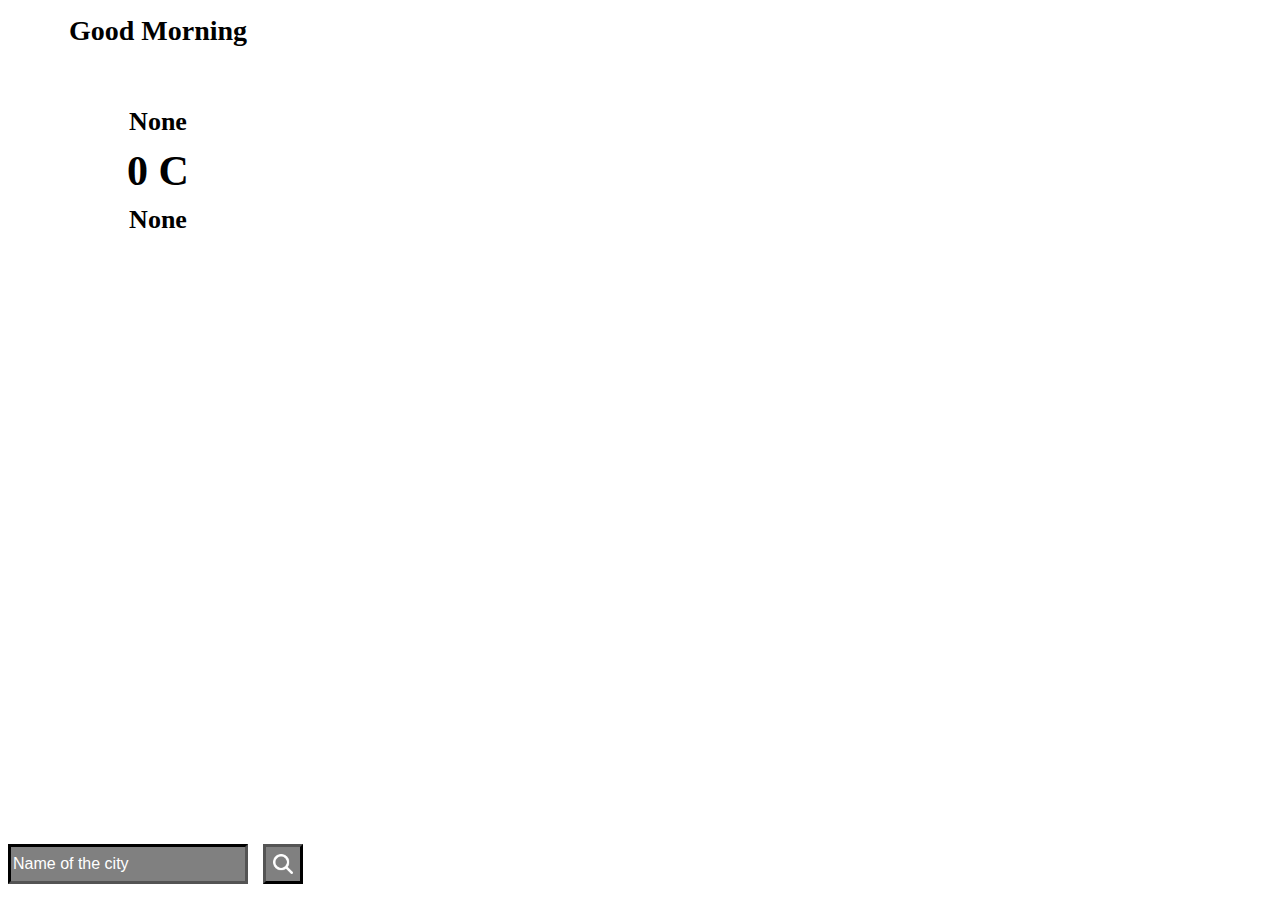
<file: task-07/weather.html>
<html>
  <head>
    <link rel="stylesheet" href="weather.css">
  </head>

  <body>
    <header>
      <div class="greeting">
        <h2 id="greeting">Good Afternoon</h2>
      </div>
    </header>
    
    <main>
      <div class="weather">
        <h3 id="place">None</h3>
        <h1 id="temperature">0 C</h1>
        <h3 id="description">None</h3>
      </div>
      <div class="search-div">
        <form class="search-form" id="search_form">
          <input class="search-box" type="text" id="place-input" placeholder="Name of the city">
          <button class="search-submit" type="submit">
            <img class="search-icon" src="assets/search.png">
          </button>
        </form>
      </div>
    </main>
    <script src="weather.js"></script>
  </body>
</html>
</file>
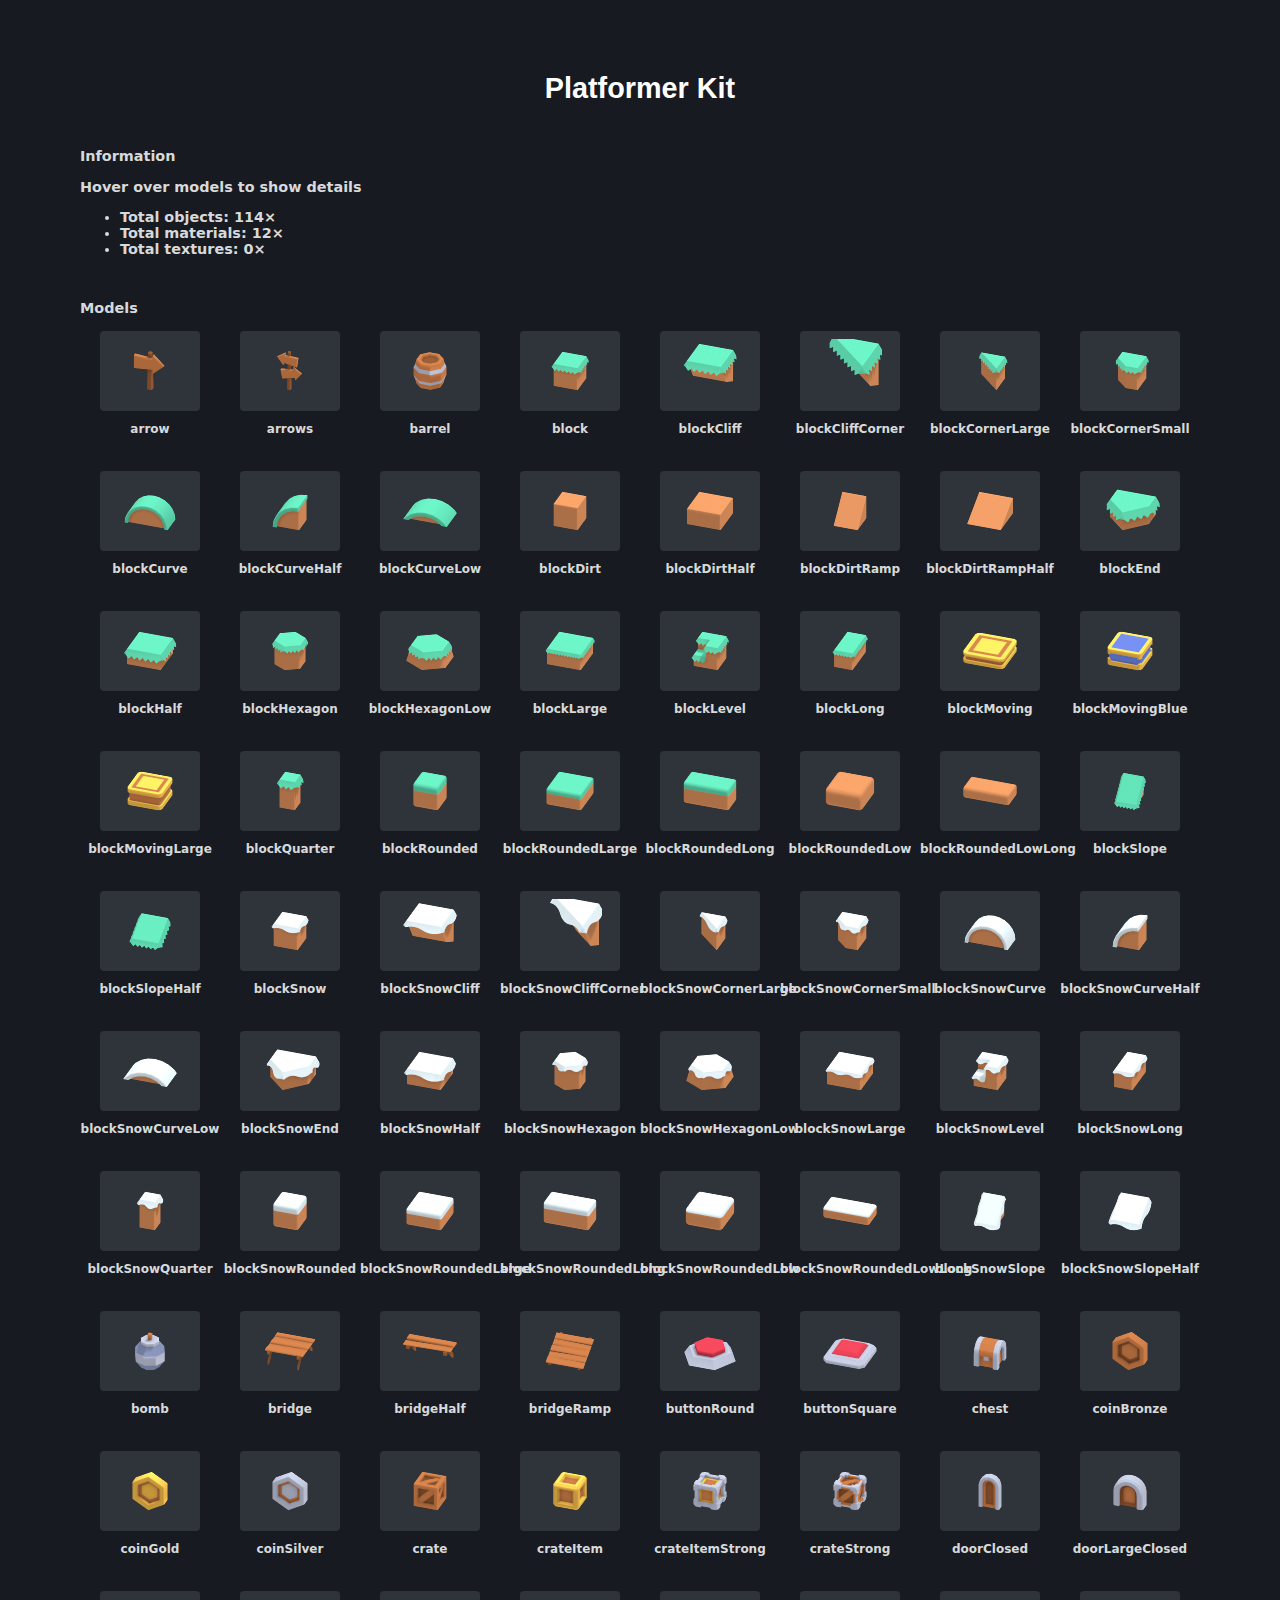
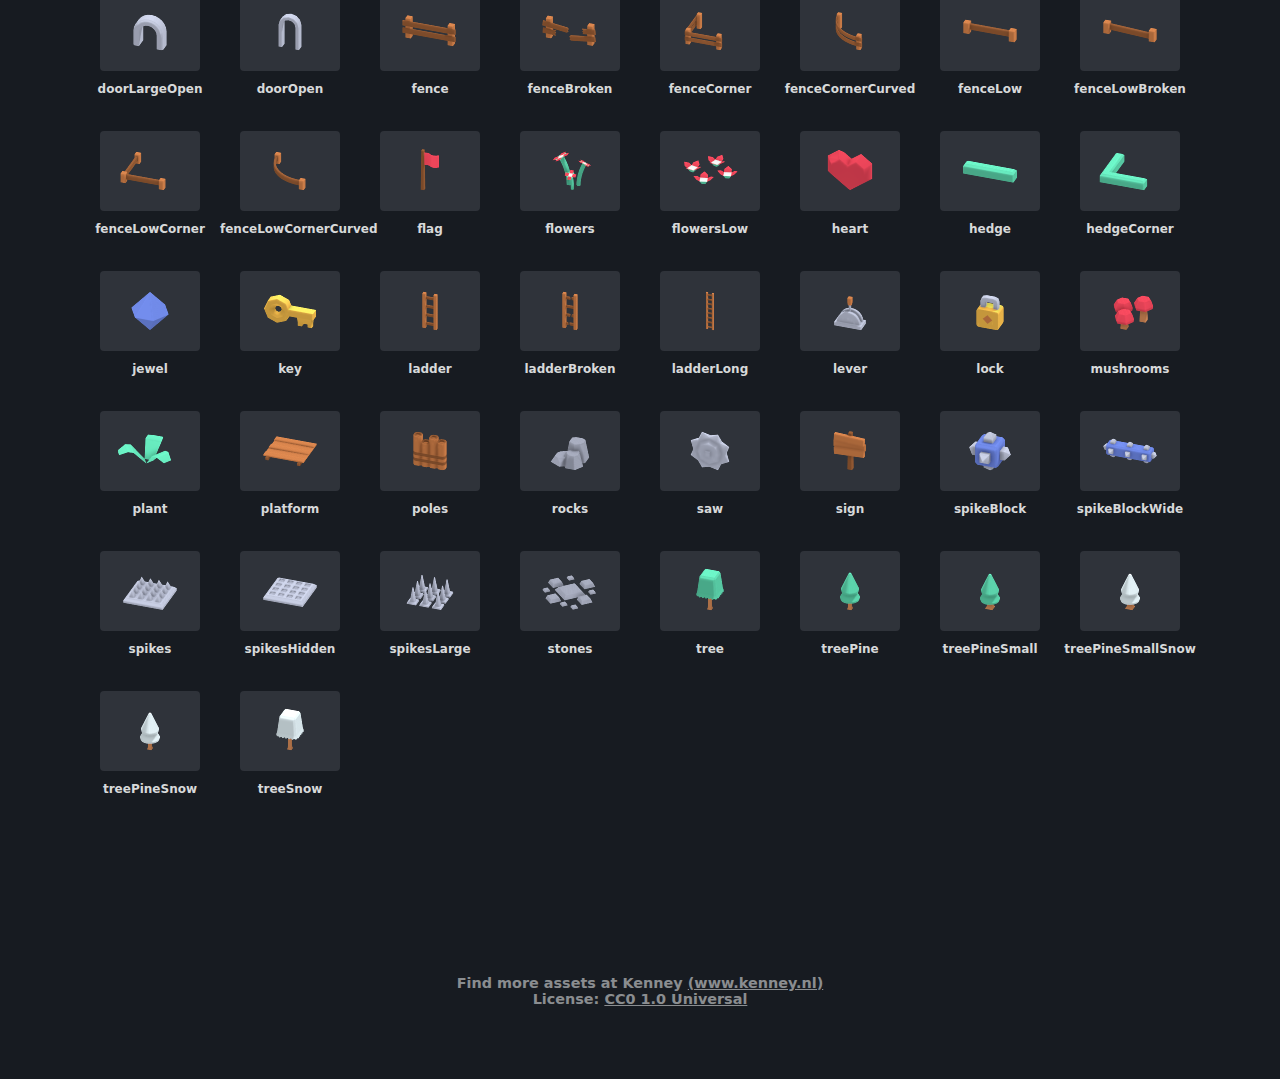
<file: task-12/assets/world objects/Overview.html>
<!doctype html>

<html lang="en">
<head>
	<meta charset="utf-8">

	<title>Platformer Kit</title>
	
	<meta name="description" content="Game assets overview">
	<meta name="author" content="Kenney">

</head>

<body>

	<div class='container header'><h1>Platformer Kit</h1></div>
	
	<div class='container content'>
	
		<p><strong>Information</strong></p>
		
		<p>Hover over models to show details</p>
		
		<ul>
			<li><strong>Total objects:</strong> 114×</li>
			<li><strong>Total materials:</strong> 12×</li>
			<li><strong>Total textures:</strong> 0×</li>
		</ul>
		
	</div>
	
	<div class='container content'>
	
		<p><strong>Models</strong></p>
		
		<div title='70 vertices, 2 material(s) and 0 group(s)' class='package'><img src='Previews/arrow.png'/><br>arrow</div>
<div title='120 vertices, 3 material(s) and 0 group(s)' class='package'><img src='Previews/arrows.png'/><br>arrows</div>
<div title='544 vertices, 4 material(s) and 0 group(s)' class='package'><img src='Previews/barrel.png'/><br>barrel</div>
<div title='168 vertices, 2 material(s) and 0 group(s)' class='package'><img src='Previews/block.png'/><br>block</div>
<div title='168 vertices, 2 material(s) and 0 group(s)' class='package'><img src='Previews/blockCliff.png'/><br>blockCliff</div>
<div title='134 vertices, 2 material(s) and 0 group(s)' class='package'><img src='Previews/blockCliffCorner.png'/><br>blockCliffCorner</div>
<div title='134 vertices, 2 material(s) and 0 group(s)' class='package'><img src='Previews/blockCornerLarge.png'/><br>blockCornerLarge</div>
<div title='178 vertices, 2 material(s) and 0 group(s)' class='package'><img src='Previews/blockCornerSmall.png'/><br>blockCornerSmall</div>
<div title='236 vertices, 2 material(s) and 0 group(s)' class='package'><img src='Previews/blockCurve.png'/><br>blockCurve</div>
<div title='132 vertices, 2 material(s) and 0 group(s)' class='package'><img src='Previews/blockCurveHalf.png'/><br>blockCurveHalf</div>
<div title='164 vertices, 2 material(s) and 0 group(s)' class='package'><img src='Previews/blockCurveLow.png'/><br>blockCurveLow</div>
<div title='24 vertices, 1 material(s) and 0 group(s)' class='package'><img src='Previews/blockDirt.png'/><br>blockDirt</div>
<div title='24 vertices, 1 material(s) and 0 group(s)' class='package'><img src='Previews/blockDirtHalf.png'/><br>blockDirtHalf</div>
<div title='18 vertices, 1 material(s) and 0 group(s)' class='package'><img src='Previews/blockDirtRamp.png'/><br>blockDirtRamp</div>
<div title='18 vertices, 1 material(s) and 0 group(s)' class='package'><img src='Previews/blockDirtRampHalf.png'/><br>blockDirtRampHalf</div>
<div title='170 vertices, 2 material(s) and 0 group(s)' class='package'><img src='Previews/blockEnd.png'/><br>blockEnd</div>
<div title='168 vertices, 2 material(s) and 0 group(s)' class='package'><img src='Previews/blockHalf.png'/><br>blockHalf</div>
<div title='212 vertices, 2 material(s) and 0 group(s)' class='package'><img src='Previews/blockHexagon.png'/><br>blockHexagon</div>
<div title='212 vertices, 2 material(s) and 0 group(s)' class='package'><img src='Previews/blockHexagonLow.png'/><br>blockHexagonLow</div>
<div title='264 vertices, 2 material(s) and 0 group(s)' class='package'><img src='Previews/blockLarge.png'/><br>blockLarge</div>
<div title='242 vertices, 2 material(s) and 0 group(s)' class='package'><img src='Previews/blockLevel.png'/><br>blockLevel</div>
<div title='216 vertices, 2 material(s) and 0 group(s)' class='package'><img src='Previews/blockLong.png'/><br>blockLong</div>
<div title='301 vertices, 3 material(s) and 0 group(s)' class='package'><img src='Previews/blockMoving.png'/><br>blockMoving</div>
<div title='736 vertices, 2 material(s) and 0 group(s)' class='package'><img src='Previews/blockMovingBlue.png'/><br>blockMovingBlue</div>
<div title='348 vertices, 3 material(s) and 0 group(s)' class='package'><img src='Previews/blockMovingLarge.png'/><br>blockMovingLarge</div>
<div title='120 vertices, 2 material(s) and 0 group(s)' class='package'><img src='Previews/blockQuarter.png'/><br>blockQuarter</div>
<div title='464 vertices, 2 material(s) and 0 group(s)' class='package'><img src='Previews/blockRounded.png'/><br>blockRounded</div>
<div title='464 vertices, 2 material(s) and 0 group(s)' class='package'><img src='Previews/blockRoundedLarge.png'/><br>blockRoundedLarge</div>
<div title='464 vertices, 2 material(s) and 0 group(s)' class='package'><img src='Previews/blockRoundedLong.png'/><br>blockRoundedLong</div>
<div title='432 vertices, 1 material(s) and 0 group(s)' class='package'><img src='Previews/blockRoundedLow.png'/><br>blockRoundedLow</div>
<div title='432 vertices, 1 material(s) and 0 group(s)' class='package'><img src='Previews/blockRoundedLowLong.png'/><br>blockRoundedLowLong</div>
<div title='178 vertices, 2 material(s) and 0 group(s)' class='package'><img src='Previews/blockSlope.png'/><br>blockSlope</div>
<div title='162 vertices, 2 material(s) and 0 group(s)' class='package'><img src='Previews/blockSlopeHalf.png'/><br>blockSlopeHalf</div>
<div title='258 vertices, 2 material(s) and 0 group(s)' class='package'><img src='Previews/blockSnow.png'/><br>blockSnow</div>
<div title='258 vertices, 2 material(s) and 0 group(s)' class='package'><img src='Previews/blockSnowCliff.png'/><br>blockSnowCliff</div>
<div title='212 vertices, 2 material(s) and 0 group(s)' class='package'><img src='Previews/blockSnowCliffCorner.png'/><br>blockSnowCliffCorner</div>
<div title='194 vertices, 2 material(s) and 0 group(s)' class='package'><img src='Previews/blockSnowCornerLarge.png'/><br>blockSnowCornerLarge</div>
<div title='322 vertices, 2 material(s) and 0 group(s)' class='package'><img src='Previews/blockSnowCornerSmall.png'/><br>blockSnowCornerSmall</div>
<div title='236 vertices, 2 material(s) and 0 group(s)' class='package'><img src='Previews/blockSnowCurve.png'/><br>blockSnowCurve</div>
<div title='132 vertices, 2 material(s) and 0 group(s)' class='package'><img src='Previews/blockSnowCurveHalf.png'/><br>blockSnowCurveHalf</div>
<div title='164 vertices, 2 material(s) and 0 group(s)' class='package'><img src='Previews/blockSnowCurveLow.png'/><br>blockSnowCurveLow</div>
<div title='324 vertices, 2 material(s) and 0 group(s)' class='package'><img src='Previews/blockSnowEnd.png'/><br>blockSnowEnd</div>
<div title='260 vertices, 2 material(s) and 0 group(s)' class='package'><img src='Previews/blockSnowHalf.png'/><br>blockSnowHalf</div>
<div title='394 vertices, 2 material(s) and 0 group(s)' class='package'><img src='Previews/blockSnowHexagon.png'/><br>blockSnowHexagon</div>
<div title='398 vertices, 2 material(s) and 0 group(s)' class='package'><img src='Previews/blockSnowHexagonLow.png'/><br>blockSnowHexagonLow</div>
<div title='438 vertices, 2 material(s) and 0 group(s)' class='package'><img src='Previews/blockSnowLarge.png'/><br>blockSnowLarge</div>
<div title='484 vertices, 2 material(s) and 0 group(s)' class='package'><img src='Previews/blockSnowLevel.png'/><br>blockSnowLevel</div>
<div title='348 vertices, 2 material(s) and 0 group(s)' class='package'><img src='Previews/blockSnowLong.png'/><br>blockSnowLong</div>
<div title='260 vertices, 2 material(s) and 0 group(s)' class='package'><img src='Previews/blockSnowQuarter.png'/><br>blockSnowQuarter</div>
<div title='464 vertices, 2 material(s) and 0 group(s)' class='package'><img src='Previews/blockSnowRounded.png'/><br>blockSnowRounded</div>
<div title='464 vertices, 2 material(s) and 0 group(s)' class='package'><img src='Previews/blockSnowRoundedLarge.png'/><br>blockSnowRoundedLarge</div>
<div title='464 vertices, 2 material(s) and 0 group(s)' class='package'><img src='Previews/blockSnowRoundedLong.png'/><br>blockSnowRoundedLong</div>
<div title='432 vertices, 2 material(s) and 0 group(s)' class='package'><img src='Previews/blockSnowRoundedLow.png'/><br>blockSnowRoundedLow</div>
<div title='432 vertices, 2 material(s) and 0 group(s)' class='package'><img src='Previews/blockSnowRoundedLowLong.png'/><br>blockSnowRoundedLowLong</div>
<div title='338 vertices, 2 material(s) and 0 group(s)' class='package'><img src='Previews/blockSnowSlope.png'/><br>blockSnowSlope</div>
<div title='252 vertices, 2 material(s) and 0 group(s)' class='package'><img src='Previews/blockSnowSlopeHalf.png'/><br>blockSnowSlopeHalf</div>
<div title='184 vertices, 3 material(s) and 0 group(s)' class='package'><img src='Previews/bomb.png'/><br>bomb</div>
<div title='424 vertices, 2 material(s) and 0 group(s)' class='package'><img src='Previews/bridge.png'/><br>bridge</div>
<div title='212 vertices, 2 material(s) and 0 group(s)' class='package'><img src='Previews/bridgeHalf.png'/><br>bridgeHalf</div>
<div title='328 vertices, 2 material(s) and 0 group(s)' class='package'><img src='Previews/bridgeRamp.png'/><br>bridgeRamp</div>
<div title='114 vertices, 3 material(s) and 1 group(s)' class='package'><img src='Previews/buttonRound.png'/><br>buttonRound</div>
<div title='144 vertices, 2 material(s) and 1 group(s)' class='package'><img src='Previews/buttonSquare.png'/><br>buttonSquare</div>
<div title='302 vertices, 4 material(s) and 1 group(s)' class='package'><img src='Previews/chest.png'/><br>chest</div>
<div title='120 vertices, 2 material(s) and 0 group(s)' class='package'><img src='Previews/coinBronze.png'/><br>coinBronze</div>
<div title='120 vertices, 2 material(s) and 0 group(s)' class='package'><img src='Previews/coinGold.png'/><br>coinGold</div>
<div title='120 vertices, 2 material(s) and 0 group(s)' class='package'><img src='Previews/coinSilver.png'/><br>coinSilver</div>
<div title='312 vertices, 2 material(s) and 0 group(s)' class='package'><img src='Previews/crate.png'/><br>crate</div>
<div title='240 vertices, 2 material(s) and 0 group(s)' class='package'><img src='Previews/crateItem.png'/><br>crateItem</div>
<div title='710 vertices, 3 material(s) and 0 group(s)' class='package'><img src='Previews/crateItemStrong.png'/><br>crateItemStrong</div>
<div title='990 vertices, 3 material(s) and 0 group(s)' class='package'><img src='Previews/crateStrong.png'/><br>crateStrong</div>
<div title='272 vertices, 3 material(s) and 0 group(s)' class='package'><img src='Previews/doorClosed.png'/><br>doorClosed</div>
<div title='568 vertices, 3 material(s) and 0 group(s)' class='package'><img src='Previews/doorLargeClosed.png'/><br>doorLargeClosed</div>
<div title='296 vertices, 1 material(s) and 0 group(s)' class='package'><img src='Previews/doorLargeOpen.png'/><br>doorLargeOpen</div>
<div title='108 vertices, 1 material(s) and 0 group(s)' class='package'><img src='Previews/doorOpen.png'/><br>doorOpen</div>
<div title='164 vertices, 3 material(s) and 0 group(s)' class='package'><img src='Previews/fence.png'/><br>fence</div>
<div title='284 vertices, 3 material(s) and 0 group(s)' class='package'><img src='Previews/fenceBroken.png'/><br>fenceBroken</div>
<div title='252 vertices, 2 material(s) and 0 group(s)' class='package'><img src='Previews/fenceCorner.png'/><br>fenceCorner</div>
<div title='432 vertices, 2 material(s) and 0 group(s)' class='package'><img src='Previews/fenceCornerCurved.png'/><br>fenceCornerCurved</div>
<div title='76 vertices, 3 material(s) and 0 group(s)' class='package'><img src='Previews/fenceLow.png'/><br>fenceLow</div>
<div title='76 vertices, 3 material(s) and 0 group(s)' class='package'><img src='Previews/fenceLowBroken.png'/><br>fenceLowBroken</div>
<div title='120 vertices, 2 material(s) and 0 group(s)' class='package'><img src='Previews/fenceLowCorner.png'/><br>fenceLowCorner</div>
<div title='204 vertices, 2 material(s) and 0 group(s)' class='package'><img src='Previews/fenceLowCornerCurved.png'/><br>fenceLowCornerCurved</div>
<div title='78 vertices, 3 material(s) and 0 group(s)' class='package'><img src='Previews/flag.png'/><br>flag</div>
<div title='422 vertices, 4 material(s) and 0 group(s)' class='package'><img src='Previews/flowers.png'/><br>flowers</div>
<div title='332 vertices, 4 material(s) and 0 group(s)' class='package'><img src='Previews/flowersLow.png'/><br>flowersLow</div>
<div title='80 vertices, 1 material(s) and 0 group(s)' class='package'><img src='Previews/heart.png'/><br>heart</div>
<div title='40 vertices, 1 material(s) and 0 group(s)' class='package'><img src='Previews/hedge.png'/><br>hedge</div>
<div title='60 vertices, 1 material(s) and 0 group(s)' class='package'><img src='Previews/hedgeCorner.png'/><br>hedgeCorner</div>
<div title='36 vertices, 1 material(s) and 0 group(s)' class='package'><img src='Previews/jewel.png'/><br>jewel</div>
<div title='230 vertices, 1 material(s) and 0 group(s)' class='package'><img src='Previews/key.png'/><br>key</div>
<div title='148 vertices, 3 material(s) and 0 group(s)' class='package'><img src='Previews/ladder.png'/><br>ladder</div>
<div title='220 vertices, 3 material(s) and 0 group(s)' class='package'><img src='Previews/ladderBroken.png'/><br>ladderBroken</div>
<div title='236 vertices, 3 material(s) and 0 group(s)' class='package'><img src='Previews/ladderLong.png'/><br>ladderLong</div>
<div title='322 vertices, 3 material(s) and 1 group(s)' class='package'><img src='Previews/lever.png'/><br>lever</div>
<div title='156 vertices, 3 material(s) and 0 group(s)' class='package'><img src='Previews/lock.png'/><br>lock</div>
<div title='252 vertices, 2 material(s) and 0 group(s)' class='package'><img src='Previews/mushrooms.png'/><br>mushrooms</div>
<div title='72 vertices, 1 material(s) and 0 group(s)' class='package'><img src='Previews/plant.png'/><br>plant</div>
<div title='332 vertices, 2 material(s) and 0 group(s)' class='package'><img src='Previews/platform.png'/><br>platform</div>
<div title='580 vertices, 2 material(s) and 0 group(s)' class='package'><img src='Previews/poles.png'/><br>poles</div>
<div title='156 vertices, 2 material(s) and 0 group(s)' class='package'><img src='Previews/rocks.png'/><br>rocks</div>
<div title='256 vertices, 1 material(s) and 0 group(s)' class='package'><img src='Previews/saw.png'/><br>saw</div>
<div title='168 vertices, 3 material(s) and 0 group(s)' class='package'><img src='Previews/sign.png'/><br>sign</div>
<div title='288 vertices, 2 material(s) and 0 group(s)' class='package'><img src='Previews/spikeBlock.png'/><br>spikeBlock</div>
<div title='552 vertices, 2 material(s) and 0 group(s)' class='package'><img src='Previews/spikeBlockWide.png'/><br>spikeBlockWide</div>
<div title='296 vertices, 1 material(s) and 0 group(s)' class='package'><img src='Previews/spikes.png'/><br>spikes</div>
<div title='552 vertices, 1 material(s) and 0 group(s)' class='package'><img src='Previews/spikesHidden.png'/><br>spikesHidden</div>
<div title='432 vertices, 1 material(s) and 0 group(s)' class='package'><img src='Previews/spikesLarge.png'/><br>spikesLarge</div>
<div title='240 vertices, 1 material(s) and 0 group(s)' class='package'><img src='Previews/stones.png'/><br>stones</div>
<div title='394 vertices, 2 material(s) and 0 group(s)' class='package'><img src='Previews/tree.png'/><br>tree</div>
<div title='520 vertices, 2 material(s) and 0 group(s)' class='package'><img src='Previews/treePine.png'/><br>treePine</div>
<div title='520 vertices, 2 material(s) and 0 group(s)' class='package'><img src='Previews/treePineSmall.png'/><br>treePineSmall</div>
<div title='520 vertices, 2 material(s) and 0 group(s)' class='package'><img src='Previews/treePineSmallSnow.png'/><br>treePineSmallSnow</div>
<div title='520 vertices, 2 material(s) and 0 group(s)' class='package'><img src='Previews/treePineSnow.png'/><br>treePineSnow</div>
<div title='394 vertices, 2 material(s) and 0 group(s)' class='package'><img src='Previews/treeSnow.png'/><br>treeSnow</div>

		
	</div>
	
	<div class='clear'></div>
	
	<div class='container footer'>
	
		Find more assets at Kenney <a href='https://kenney.nl/assets'>(www.kenney.nl)</a><br>
		
		License: <a href='https://creativecommons.org/publicdomain/zero/1.0/'>CC0 1.0 Universal</a>
	
	</div>

</body>

	<style>
	
		body{
		
			font-family:system-ui;
			font-size:0.9em;
			font-weight:600;
			
			color:#d7d9da;
			background-color:#171B21;
			
			margin-top:5em;
			margin-bottom:5em;
			
			overflow-y:scroll;
			
		}
		
		h1{
		
			color:#FFFFFF;
			font-family:sans-serif;
			margin-bottom:1.2em;
		
		}
		
		a{ color:#d7d9da; }
	
		.container{
		
			max-width:1120px;
			margin:0 auto;
			
		}
		
		.container.header{
		
			text-align:center;
			margin-bottom:2.5em
		
		}
		
		.container.content{ margin-top:3em; }
		
		.container.footer{
		
			opacity:0.6;
			margin-top:2em;
			text-align:center
		
		}
	
		.package{
		
			float:left;
		
			width:12.5%;
			min-width:104px;
			
			height:140px;
			
			text-align:center;
			
			color:#d7d9da;
			text-decoration:none;
			
			font-size:12px;
			
			position:relative;
			
		}
		
		.package img{
		
			background-color:#2f333a;
			padding:8px 18px;
			border-radius:4px;
	
			width:64px;
			margin-bottom:8px;
		
		}
		
		.package img:hover{ background-color:#ECECEC; }
	
		.clear{ clear:both; height:8em }
	
	</style>
	
</html>
</file>
<file: task-07/weather.css>
body {
    width: 300px;
    height: 340px;
}

h1,h2,h3 {
    margin: 5px;
}

h3 {
    font-size: 26px;
}

h1 {
    font-size: 42px;
}

h2 {
    font-size: 28px;
}

.greeting {
    display: flex;
    align-items: center;
    justify-content: center;
    margin-top: 10px;
}

.weather {
    display: flex;
    flex-direction: column;
    align-items: center;
    justify-content: center;
    margin-top: 50px;
}

.search-div {
    position: fixed;
    display: flex;
    justify-content: left;
    bottom: 0;
}
.search-form {
    display: flex;
    gap: 15px;
}

.search-box {
    width: 240px;
    height: auto;
    font-size: 16px;
    background-color: gray;
    border-width: 3px;
    border-color: black;
    color: white;
}

.search-submit {
    height: 40px;
    width: 40px;
    border-width: 3px;
    border-color: black;
    background-color: gray;   
}

.search-box::placeholder {
    color: white;
}

.search-icon {
    width:20px;
    height: auto;
}
</file>
